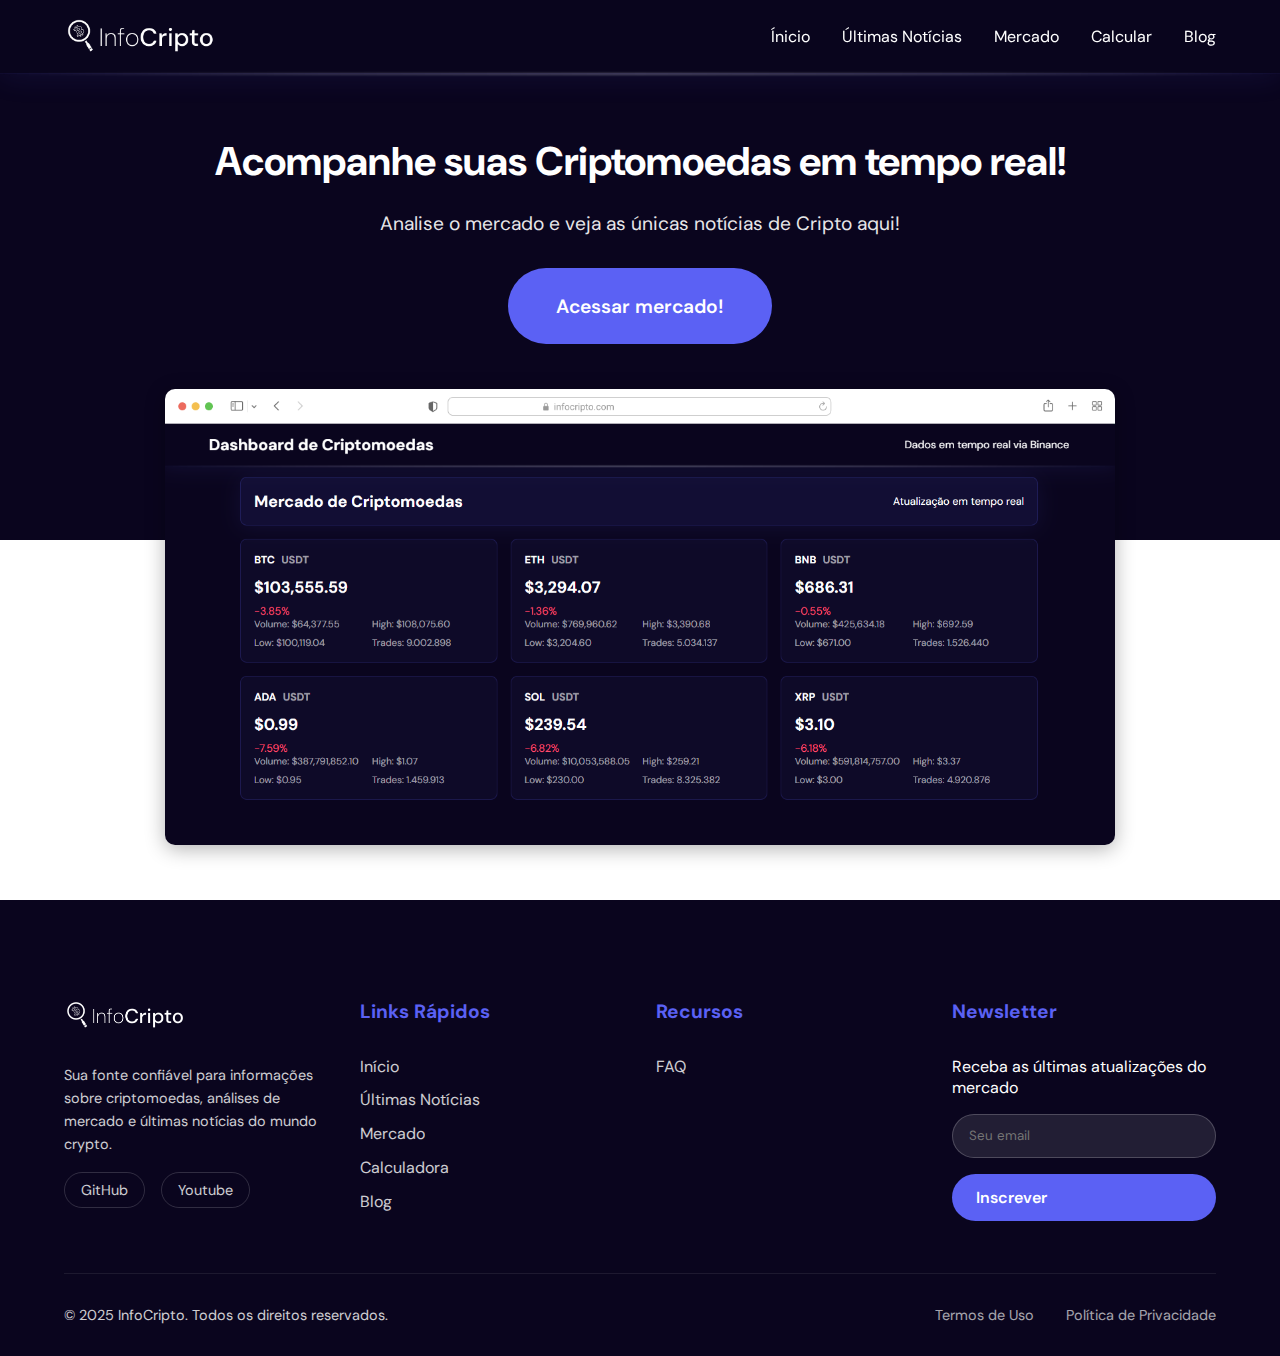
<file: index.html>
<!DOCTYPE html>
<html lang="pt-BR">
<head>
    <meta charset="UTF-8">
    <meta name="viewport" content="width=device-width, initial-scale=1.0">
    <title>InfoCripto | Criptomoedas em tempo real!</title>
    <link rel='shorcut icon' href="resources/img/favicon.png" type="image/x-icon">
    <link rel="stylesheet" href="resources/css/styles.css?v=<?= time() ?>">
    <link href="https://fonts.googleapis.com/css2?family=DM+Sans:wght@400;500;700&display=swap" rel="stylesheet">
    <link rel="stylesheet" href="https://cdnjs.cloudflare.com/ajax/libs/animate.css/4.1.1/animate.min.css">
</head>
<body>
    <nav class="nav">
        <a href="/" class="logo">
            <img src="resources/img/logo.png" alt="">
        </a>
        <div class="nav-links">
            <a href="/">Ínicio</a>
            <a href="news.html">Últimas Notícias</a>
            <a href="mercado.html">Mercado</a>
            <a href="calculadora.html">Calcular</a>
            <a href="blog.html">Blog</a>
        </div>
        <div class="hamburger" id="hamburger">
            <div class="line"></div>
            <div class="line"></div>
            <div class="line"></div>
        </div>
    </nav>

    <section class="hero">
        <h1 class="card wow animate__animated animate__fadeInUp" data-wow-duration="0.6s" data-wow-delay="0.5s">Acompanhe suas Criptomoedas em tempo real!</h1>
        <p class="card wow animate__animated animate__fadeInUp" data-wow-duration="0.8s" data-wow-delay="0.7s">Analise o mercado e veja as únicas notícias de Cripto aqui!</p>
        <a href="mercado.html" class="btn btn-primary card wow animate__animated animate__fadeInUp" data-wow-duration="1.0s" data-wow-delay="0.9s">Acessar mercado!</a>
        <img class="mockup card wow animate__animated animate__fadeInLeft" data-wow-duration="0.8s" data-wow-delay="0.7s"" src="resources/img/mockup.png" alt="">
    </section>
    <footer class="footer">
        <div class="footer-content">
            <div class="footer-section">
                <img src="resources/img/logo.png" alt="InfoCripto Logo" class="footer-logo">
                <p class="footer-description">Sua fonte confiável para informações sobre criptomoedas, análises de mercado e últimas notícias do mundo crypto.</p>
                <div class="social-links">
                    <a href="https://github.com/lucaspanzera1/InfoCripto" class="social-link" target="_blank">GitHub</a>
                    <a href="https://www.youtube.com/@1lucaspanzera" class="social-link" target="_blank">Youtube</a>
                </div>
            </div>
            
            <div class="footer-section">
                <h3>Links Rápidos</h3>
                <ul>
                    <li><a href="/">Início</a></li>
                    <li><a href="news.html">Últimas Notícias</a></li>
                    <li><a href="mercado.html">Mercado</a></li>
                    <li><a href="calculadora.html">Calculadora</a></li>
                    <li><a href="blog.html">Blog</a></li>
                </ul>
            </div>
            
            <div class="footer-section">
                <h3>Recursos</h3>
                <ul>
                    <li><a href="resources/img/crypto-faq.pdf" target="_blank">FAQ</a></li>
                    <li><a href="https://lucaspanzera.vercel.app" target="_blank" class="card wow animate__animated animate__fadeInUp" data-wow-duration="0.5s" data-wow-delay="0.5s">By <b>Lucas Panzera</b></a></li>
                </ul>
            </div>
            
            <div class="footer-section">
                <h3>Newsletter</h3>
                <p>Receba as últimas atualizações do mercado</p>
                <form class="newsletter-form">
                    <input type="email" placeholder="Seu email" required>
                    <button type="submit" class="btn btn-primary">Inscrever</button>
                </form>
            </div>
        </div>
        
        <div class="footer-bottom">
            <p>&copy; 2025 InfoCripto. Todos os direitos reservados.</p>
            <div class="footer-bottom-links">
                <a href="#">Termos de Uso</a>
                <a href="#">Política de Privacidade</a>
            </div>
        </div>
    </footer>

    <script src="resources/js/hamburguer.js"></script>
    <script src="https://cdnjs.cloudflare.com/ajax/libs/wow/1.1.2/wow.min.js"></script>
    <script>
        new WOW().init();
    </script>
</body>
</html>
</file>
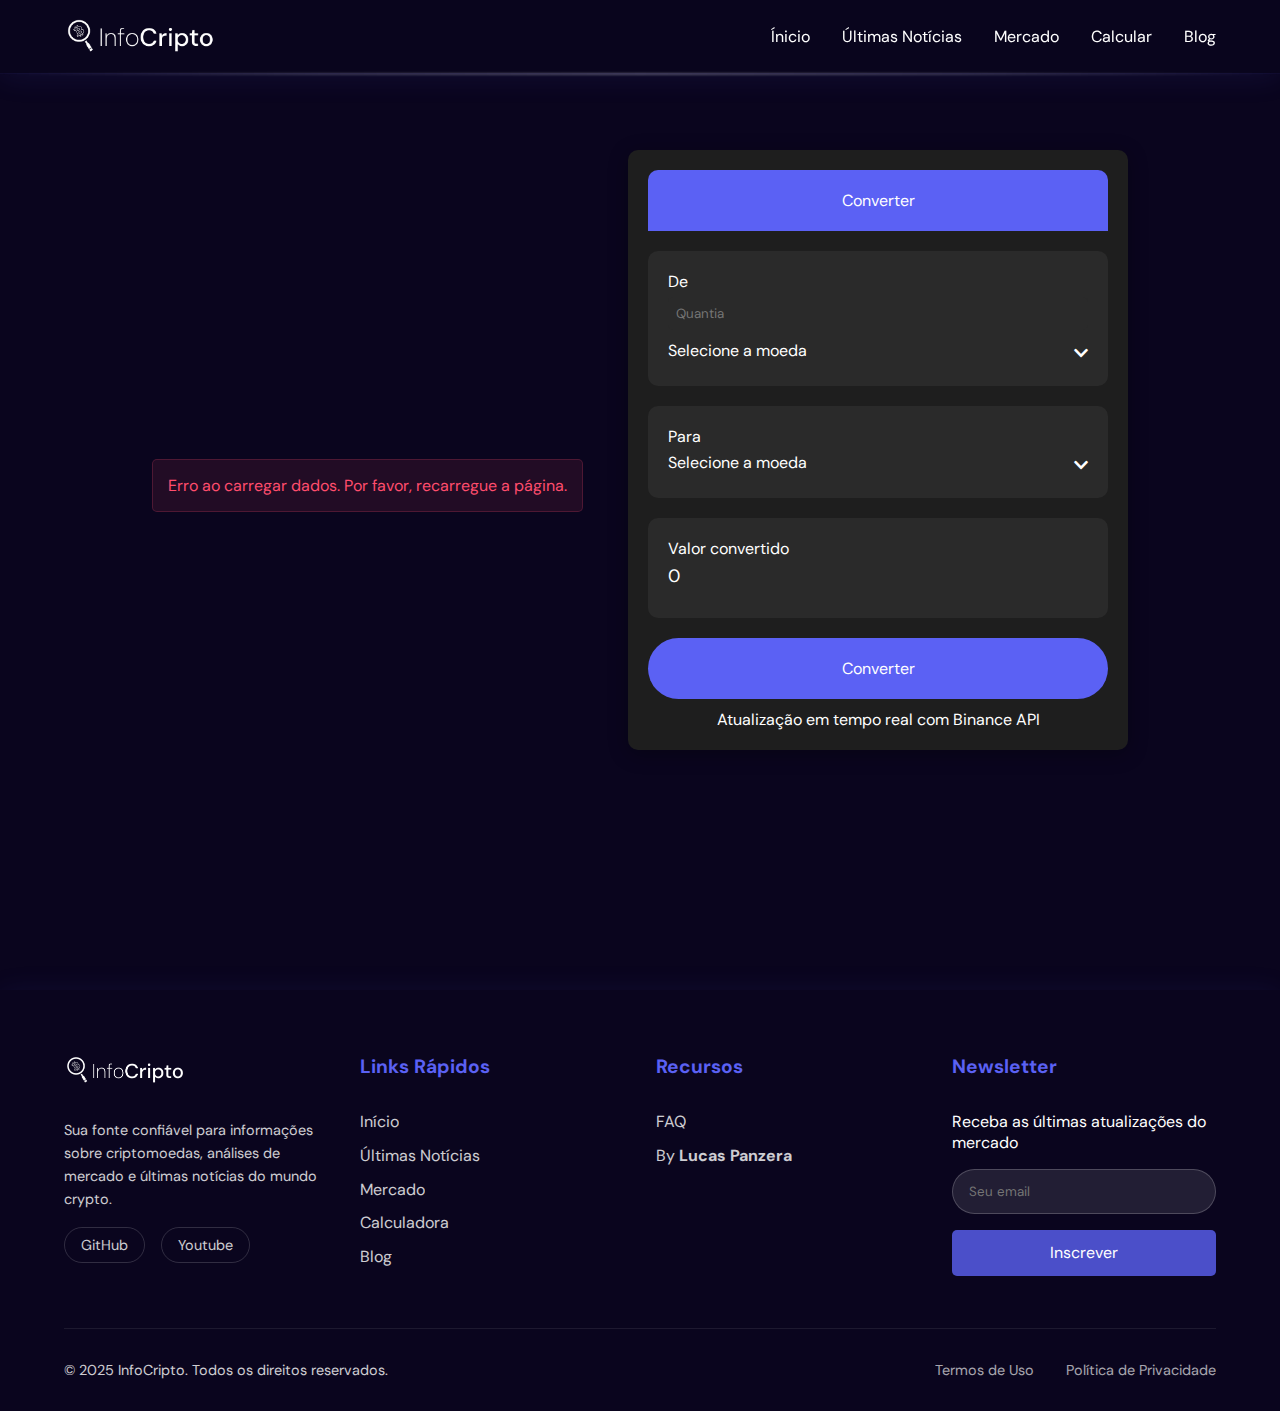
<file: calculadora.html>
<!DOCTYPE html>
<html lang="pt-BR">
<head>
    <meta charset="UTF-8">
    <meta name="viewport" content="width=device-width, initial-scale=1.0">
    <title>Calcularoda | InfoCripto</title>
    <link rel="stylesheet" href="https://cdnjs.cloudflare.com/ajax/libs/font-awesome/5.15.4/css/all.min.css">
    <link rel='shorcut icon' href="resources/img/favicon.png" type="image/x-icon">
    <link rel="stylesheet" href="resources/css/header.css?v=<?= time() ?>"> 
    <link rel="stylesheet" href="resources/css/calculadora.css?v=<?= time() ?>">
    <link rel="stylesheet" href="resources/css/cripto.css?v=<?= time() ?>">
    <link href="https://fonts.googleapis.com/css2?family=DM+Sans:wght@400;500;700&display=swap" rel="stylesheet">
</head>
<body>
    <nav class="nav">
        <a href="/" class="logo">
            <img src="resources/img/logo.png" alt="">
        </a>
        <div class="nav-links">
            <a href="/">Ínicio</a>
            <a href="news.html">Últimas Notícias</a>
            <a href="mercado.html">Mercado</a>
            <a href="calculadora.html">Calcular</a>
            <a href="blog.html">Blog</a>
        </div>
        <div class="hamburger" id="hamburger">
            <div class="line"></div>
            <div class="line"></div>
            <div class="line"></div>
        </div>
    </nav>

    <section>
            <div id="cryptoGrid" class="crypto-grid">
        </div>
    
        <script>
            const TRADING_PAIRS = [
                'BTCUSDT',
                'ETHUSDT',
                'BNBUSDT',
                'ADAUSDT',
                'SOLUSDT',
                'XRPUSDT',
                'LTCUSDT',
                'DOTUSDT',
                'LINKUSDT',
                'MATICUSDT',
                'AVAXUSDT',
                'DOGEUSDT',
                'SHIBUSDT',
                'TRXUSDT',
                'BCHUSDT',
                'ETCUSDT',
                'FILUSDT',
                'VETUSDT',
                'ALGOUSDT',
                'ICPUSDT',
                'FTMUSDT',
                'SANDUSDT',
                'AAVEUSDT',
                'CRVUSDT',
                'XLMUSDT',
                'ZRXUSDT',
                'BATUSDT',
                'HBARUSDT',
                'NEARUSDT',
                'KSMUSDT',
                'QTUMUSDT'
            ];
    
            const cryptoData = {};
    
            function formatPrice(price) {
                return new Intl.NumberFormat('en-US', {
                    style: 'currency',
                    currency: 'USD',
                    minimumFractionDigits: 2,
                    maximumFractionDigits: 2
                }).format(price);
            }
    
            function formatChange(change) {
                return change > 0 ? `+${change.toFixed(2)}%` : `${change.toFixed(2)}%`;
            }
    
            const COIN_IMAGES = {
        'BTCUSDT': 'resources/img/btc.png',
        'ETHUSDT': 'resources/img/eth.png',
        'BNBUSDT': 'resources/img/bnb.png',
        'ADAUSDT': 'resources/img/ada.webp',
        'SOLUSDT': 'resources/img/sol.png',
    };
    
    function updateUI() {
        const grid = document.getElementById('cryptoGrid');
        grid.innerHTML = '';
    
        const topPairs = TRADING_PAIRS.slice(0, 4);
    
        topPairs.forEach(symbol => {
            const data = cryptoData[symbol];
            if (!data) return;
    
            const card = document.createElement('div');
            card.className = 'crypto-card';
            
            const changeClass = data.priceChange >= 0 ? 'change-positive' : 'change-negative';
            
            card.innerHTML = `
                <a href="detalhes.html?symbol=${symbol}" class="crypto-card-link" target="_blank">
                    <div class="crypto-name">
                        <img src="${COIN_IMAGES[symbol]}" alt="${symbol.replace('USDT', '')} logo" class="crypto-logo" />
                        ${symbol.replace('USDT', '')}
                        <span class="symbol">USDT</span>
                    </div>
                    <div class="price">${formatPrice(data.lastPrice)}</div>
                    <div class="${changeClass}">
                        ${formatChange(data.priceChange)}
                    </div>
                    <div class="stats">
                        <div>Volume: ${formatPrice(data.volume)}</div>
                        <div>High: ${formatPrice(data.high)}</div>
                        <div>Low: ${formatPrice(data.low)}</div>
                        <div>Trades: ${data.trades.toLocaleString()}</div>
                    </div>
                </a>
            `;
    
            grid.appendChild(card);
        });
    }
    
            async function initializeData() {
                try {
                    const response = await fetch('https://api.binance.com/api/v3/ticker/24hr');
                    const data = await response.json();
                    
                    data.forEach(ticker => {
                        if (TRADING_PAIRS.includes(ticker.symbol)) {
                            cryptoData[ticker.symbol] = {
                                lastPrice: parseFloat(ticker.lastPrice),
                                priceChange: parseFloat(ticker.priceChangePercent),
                                volume: parseFloat(ticker.volume),
                                high: parseFloat(ticker.highPrice),
                                low: parseFloat(ticker.lowPrice),
                                trades: parseInt(ticker.count)
                            };
                        }
                    });
    
                    updateUI();
                    initializeWebSocket();
    
                } catch (error) {
                    console.error('Erro ao carregar dados iniciais:', error);
                    document.getElementById('cryptoGrid').innerHTML = `
                        <div class="error">
                            Erro ao carregar dados. Por favor, recarregue a página.
                        </div>
                    `;
                }
            }
    
            function initializeWebSocket() {
                const streams = TRADING_PAIRS.map(symbol => 
                    `${symbol.toLowerCase()}@ticker`
                ).join('/');
    
                const ws = new WebSocket(`wss://stream.binance.com:9443/ws/${streams}`);
    
                ws.onmessage = (event) => {
                    const data = JSON.parse(event.data);
                    const symbol = data.s;
    
                    if (TRADING_PAIRS.includes(symbol)) {
                        cryptoData[symbol] = {
                            lastPrice: parseFloat(data.c),
                            priceChange: parseFloat(data.P),
                            volume: parseFloat(data.v),
                            high: parseFloat(data.h),
                            low: parseFloat(data.l),
                            trades: parseInt(data.n)
                        };
    
                        updateUI();
                    }
                };
    
                ws.onerror = (error) => {
                    console.error('WebSocket error:', error);
                };
    
                ws.onclose = () => {
                    console.log('WebSocket connection closed. Attempting to reconnect...');
                    setTimeout(initializeWebSocket, 5000);
                };
            }
    
            initializeData();
        </script>
        <div class="container">
            <div class="tabs">
                <div class="tab active">Converter</div>
            </div>
            <div class="input-group">
                <span>De</span>
                <input type="number" id="from-amount" placeholder="Quantia" />
                <div class="currency" onclick="toggleDropdown('from-dropdown')">
                    <span id="from-currency">Selecione a moeda</span>
                    <i class="fas fa-chevron-down"></i>
                </div>
                <div class="dropdown" id="from-dropdown"></div>
            </div>
            <div class="input-group">
                <span>Para</span>
                <div class="currency" onclick="toggleDropdown('to-dropdown')">
                    <span id="to-currency">Selecione a moeda</span>
                    <i class="fas fa-chevron-down"></i>
                </div>
                <div class="dropdown" id="to-dropdown"></div>
            </div>
            <div class="input-group">
                <span>Valor convertido</span>
                <div class="amount" id="converted-amount">0</div>
            </div>
            <button class="buy-button" onclick="convertCurrency()">Converter</button>
            <p>Atualização em tempo real com Binance API</p>
        </div>
    </section>
    <script>
        async function fetchCoins() {
    const response = await fetch('https://api.binance.com/api/v3/exchangeInfo');
    const data = await response.json();
    const symbols = data.symbols;

    const fromDropdown = document.getElementById('from-dropdown');
    const toDropdown = document.getElementById('to-dropdown');

    const desiredCoins = [
        'BTCUSDT', 'ETHUSDT', 'BNBUSDT', 'ADAUSDT', 'SOLUSDT',
        'XRPUSDT', 'LTCUSDT', 'DOTUSDT', 'LINKUSDT', 'MATICUSDT',
        'AVAXUSDT', 'DOGEUSDT', 'SHIBUSDT', 'TRXUSDT', 'BCHUSDT',
        'ETCUSDT', 'FILUSDT', 'VETUSDT', 'ALGOUSDT', 'ICPUSDT',
        'FTMUSDT', 'SANDUSDT', 'AAVEUSDT', 'CRVUSDT', 'XLMUSDT',
        'ZRXUSDT', 'BATUSDT', 'HBARUSDT', 'NEARUSDT', 'KSMUSDT',
        'QTUMUSDT'
    ];

    const filteredSymbols = symbols.filter(symbol => desiredCoins.includes(symbol.symbol));

    const uniqueCoins = new Set();

    filteredSymbols.forEach(symbol => {
        const baseAsset = symbol.baseAsset;
        const quoteAsset = symbol.quoteAsset;

        uniqueCoins.add(baseAsset);
        uniqueCoins.add(quoteAsset);
    });

    uniqueCoins.forEach(coin => {
        fromDropdown.innerHTML += `<a href="#" onclick="selectCoin('${coin}', 'from')">${coin}</a>`;
        toDropdown.innerHTML += `<a href="#" onclick="selectCoin('${coin}', 'to')">${coin}</a>`;
    });
}

function toggleDropdown(id) {
    const dropdown = document.getElementById(id);
    dropdown.style.display = dropdown.style.display === "block" ? "none" : "block";
}

function selectCoin(coin, type) {
    const currencyElement = type === 'from' ? document.getElementById('from-currency') : document.getElementById('to-currency');
    currencyElement.textContent = coin; 
    toggleDropdown(type === 'from' ? 'from-dropdown' : 'to-dropdown');
}

async function convertCurrency() {
    const fromCurrency = document.getElementById('from-currency').textContent;
    const toCurrency = document.getElementById('to-currency').textContent;
    const amount = document.getElementById('from-amount').value;

    if (fromCurrency === "Selecione a moeda" || toCurrency === "Selecione a moeda" || !amount) {
        alert("Please select both currencies and enter an amount.");
        return;
    }

    const pair = `${fromCurrency}${toCurrency}`;
    const priceResponse = await fetch(`https://api.binance.com/api/v3/ticker/price?symbol=${pair}`);
    const priceData = await priceResponse.json();

    if (priceData.price) {
        const convertedAmount = (amount * priceData.price).toFixed(2);
        document.getElementById('converted-amount').textContent = convertedAmount;
    } else {
        alert("Conversion pair not available or error fetching conversion rate.");
    }
}

fetchCoins();
    </script>
        <footer class="footer">
            <div class="footer-content">
                <div class="footer-section">
                    <img src="resources/img/logo.png" alt="InfoCripto Logo" class="footer-logo">
                    <p class="footer-description">Sua fonte confiável para informações sobre criptomoedas, análises de mercado e últimas notícias do mundo crypto.</p>
                    <div class="social-links">
                        <a href="https://github.com/lucaspanzera1/InfoCripto" class="social-link" target="_blank">GitHub</a>
                        <a href="https://www.youtube.com/@1lucaspanzera" class="social-link" target="_blank">Youtube</a>
                    </div>
                </div>
                
                <div class="footer-section">
                    <h3>Links Rápidos</h3>
                    <ul>
                        <li><a href="/">Início</a></li>
                        <li><a href="news.html">Últimas Notícias</a></li>
                        <li><a href="mercado.html">Mercado</a></li>
                        <li><a href="calculadora.html">Calculadora</a></li>
                        <li><a href="blog.html">Blog</a></li>
                    </ul>
                </div>
                
                <div class="footer-section">
                    <h3>Recursos</h3>
                    <ul>
                        <li><a href="resources/img/crypto-faq.pdf" target="_blank">FAQ</a></li>
                        <li><a href="https://lucaspanzera.vercel.app" target="_blank">By <b>Lucas Panzera</b></a></li>
                    </ul>
                </div>
                
                <div class="footer-section">
                    <h3>Newsletter</h3>
                    <p>Receba as últimas atualizações do mercado</p>
                    <form class="newsletter-form">
                        <input type="email" placeholder="Seu email" required>
                        <button type="submit" class="btn btn-primary">Inscrever</button>
                    </form>
                </div>
            </div>
            
            <div class="footer-bottom">
                <p>&copy; 2025 InfoCripto. Todos os direitos reservados.</p>
                <div class="footer-bottom-links">
                    <a href="#">Termos de Uso</a>
                    <a href="#">Política de Privacidade</a>
                </div>
            </div>
        </footer>
    <script src="resources/js/hamburguer.js"></script>
</body>
</html>
</file>
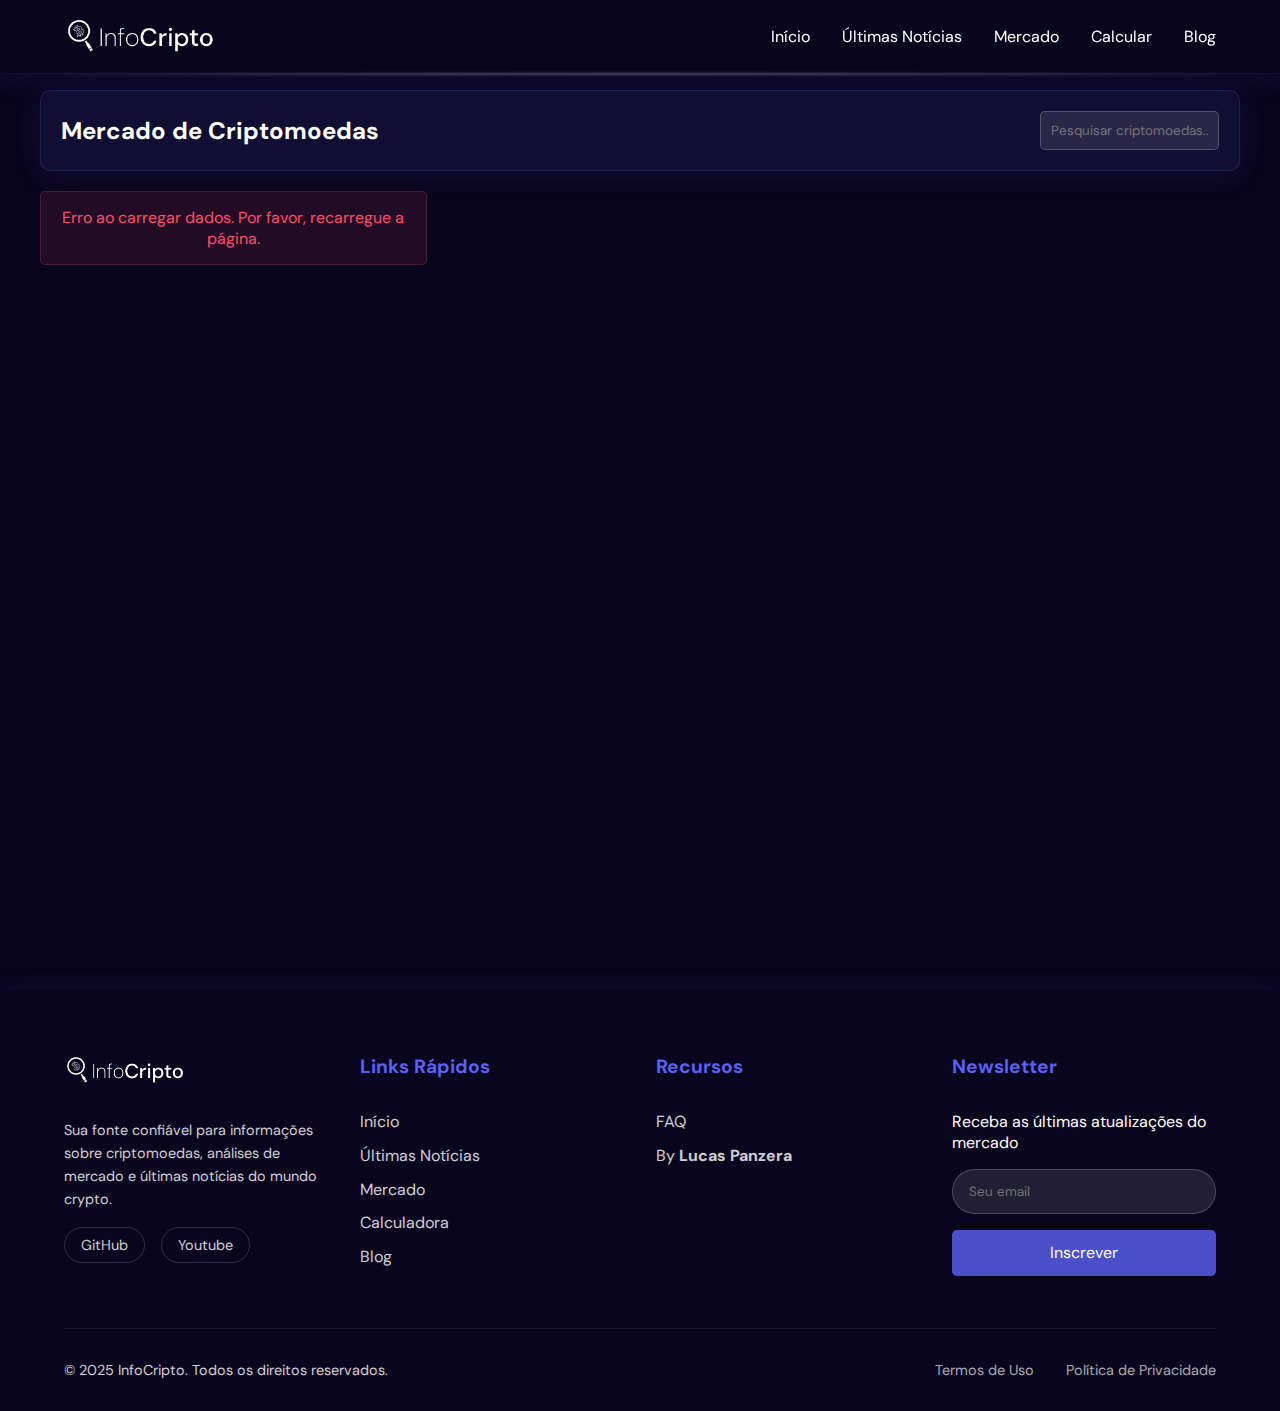
<file: mercado.html>
<!DOCTYPE html>
<html lang="pt-BR">
<head>
    <meta charset="UTF-8">
    <meta name="viewport" content="width=device-width, initial-scale=1.0">
    <title>Mercado | InfoCripto</title>
    <link rel='shorcut icon' href="resources/img/favicon.png" type="image/x-icon">
    <link rel="stylesheet" href="resources/css/header.css?v=<?= time() ?>"> 
    <link rel="stylesheet" href="resources/css/mercado.css?v=<?= time() ?>">
    <link href="https://fonts.googleapis.com/css2?family=DM+Sans:wght@400;500;700&display=swap" rel="stylesheet">
</head>
<body>
    <nav class="nav">
        <a href="/" class="logo">
            <img src="resources/img/logo.png" alt="">
        </a>
        <div class="nav-links">
            <a href="/">Início</a>
            <a href="news.html">Últimas Notícias</a>
            <a href="mercado.html">Mercado</a>
            <a href="calculadora.html">Calcular</a>
            <a href="blog.html">Blog</a>
        </div>
        <div class="hamburger" id="hamburger">
            <div class="line"></div>
            <div class="line"></div>
            <div class="line"></div>
        </div>
    </nav>

    <div class="containerCripto">
        <div class="header">
            <h2>Mercado de Criptomoedas</h2>
            <input type="text" id="searchInput" placeholder="Pesquisar criptomoedas...">
        </div>
        <div id="cryptoGrid" class="crypto-grid">
            <div class="loading">Conectando ao servidor...</div>
        </div>
    </div>

    <script>
        const TRADING_PAIRS = [
            'BTCUSDT', 'ETHUSDT', 'BNBUSDT', 'ADAUSDT', 'SOLUSDT',
            'XRPUSDT', 'LTCUSDT', 'DOTUSDT', 'LINKUSDT', 'MATICUSDT',
            'AVAXUSDT', 'DOGEUSDT', 'SHIBUSDT', 'TRXUSDT', 'BCHUSDT',
            'ETCUSDT', 'FILUSDT', 'VETUSDT', 'ALGOUSDT', 'ICPUSDT',
            'FTMUSDT', 'SANDUSDT', 'AAVEUSDT', 'CRVUSDT', 'XLMUSDT',
            'ZRXUSDT', 'BATUSDT', 'HBARUSDT', 'NEARUSDT', 'KSMUSDT',
            'QTUMUSDT'
        ];

        const cryptoData = {};
        let searchTimeout;

        function formatPrice(price) {
            return new Intl.NumberFormat('en-US', {
                style: 'currency',
                currency: 'USD',
                minimumFractionDigits: 2,
                maximumFractionDigits: 2
            }).format(price);
        }

        function formatChange(change) {
            return change > 0 ? `+${change.toFixed(2)}%` : `${change.toFixed(2)}%`;
        }

        function filterCryptos() {
            clearTimeout(searchTimeout);
            searchTimeout = setTimeout(() => {
                const searchInput = document.getElementById('searchInput').value.toLowerCase();
                const filteredPairs = TRADING_PAIRS.filter(symbol => {
                    const base = symbol.replace('USDT', '').toLowerCase();
                    return base.includes(searchInput);
                });

                if (filteredPairs.length === 0) {
                    document.getElementById('cryptoGrid').innerHTML = `
                        <div class="no-results">Nenhuma criptomoeda encontrada</div>
                    `;
                } else {
                    updateUI(filteredPairs);
                }
            }, 300);
        }

        function updateUI(pairs = TRADING_PAIRS) {
            const grid = document.getElementById('cryptoGrid');
            grid.innerHTML = '';

            pairs.forEach(symbol => {
                const data = cryptoData[symbol];
                if (!data) return;

                const card = document.createElement('div');
                card.className = 'crypto-card';
                
                const changeClass = data.priceChange >= 0 ? 'change-positive' : 'change-negative';
                
                card.innerHTML = `
                    <a href="detalhes.html?symbol=${symbol}" class="crypto-card-link">
                        <div class="crypto-name">
                            ${symbol.replace('USDT', '')}
                            <span class="symbol">USDT</span>
                        </div>
                        <div class="price">${formatPrice(data.lastPrice)}</div>
                        <div class="${changeClass}">
                            ${formatChange(data.priceChange)}
                        </div>
                        <div class="stats">
                            <div>Volume: ${formatPrice(data.volume)}</div>
                            <div>High: ${formatPrice(data.high)}</div>
                            <div>Low: ${formatPrice(data.low)}</div>
                            <div>Trades: ${data.trades.toLocaleString()}</div>
                        </div>
                    </a>
                `;

                grid.appendChild(card);
            });
        }

        async function initializeData() {
            try {
                const response = await fetch('https://api.binance.com/api/v3/ticker/24hr');
                const data = await response.json();
                
                data.forEach(ticker => {
                    if (TRADING_PAIRS.includes(ticker.symbol)) {
                        cryptoData[ticker.symbol] = {
                            lastPrice: parseFloat(ticker.lastPrice),
                            priceChange: parseFloat(ticker.priceChangePercent),
                            volume: parseFloat(ticker.volume),
                            high: parseFloat(ticker.highPrice),
                            low: parseFloat(ticker.lowPrice),
                            trades: parseInt(ticker.count)
                        };
                    }
                });

                updateUI();
                initializeWebSocket();

            } catch (error) {
                document.getElementById('cryptoGrid').innerHTML = `
                    <div class="error">Erro ao carregar dados. Por favor, recarregue a página.</div>
                `;
            }
        }

        function initializeWebSocket() {
            const streams = TRADING_PAIRS.map(symbol => 
                `${symbol.toLowerCase()}@ticker`
            ).join('/');

            const ws = new WebSocket(`wss://stream.binance.com:9443/ws/${streams}`);

            ws.onmessage = (event) => {
                const data = JSON.parse(event.data);
                const symbol = data.s;

                if (TRADING_PAIRS.includes(symbol)) {
                    cryptoData[symbol] = {
                        lastPrice: parseFloat(data.c),
                        priceChange: parseFloat(data.P),
                        volume: parseFloat(data.v),
                        high: parseFloat(data.h),
                        low: parseFloat(data.l),
                        trades: parseInt(data.n)
                    };

                    const currentSearch = document.getElementById('searchInput').value.toLowerCase();
                    const shouldShow = symbol.toLowerCase().replace('usdt', '').includes(currentSearch);
                    if (!currentSearch || shouldShow) {
                        updateUI(TRADING_PAIRS.filter(s => 
                            s.toLowerCase().replace('usdt', '').includes(currentSearch)
                        ));
                    }
                }
            };

            ws.onerror = (error) => {
                console.error('WebSocket error:', error);
            };

            ws.onclose = () => {
                setTimeout(initializeWebSocket, 5000);
            };
        }

        document.getElementById('searchInput').addEventListener('input', filterCryptos);
        initializeData();
    </script>
    <footer class="footer">
        <div class="footer-content">
            <div class="footer-section">
                <img src="resources/img/logo.png" alt="InfoCripto Logo" class="footer-logo">
                <p class="footer-description">Sua fonte confiável para informações sobre criptomoedas, análises de mercado e últimas notícias do mundo crypto.</p>
                <div class="social-links">
                    <a href="https://github.com/lucaspanzera1/InfoCripto" class="social-link" target="_blank">GitHub</a>
                    <a href="https://www.youtube.com/@1lucaspanzera" class="social-link" target="_blank">Youtube</a>
                </div>
            </div>
            
            <div class="footer-section">
                <h3>Links Rápidos</h3>
                <ul>
                    <li><a href="/">Início</a></li>
                    <li><a href="news.html">Últimas Notícias</a></li>
                    <li><a href="mercado.html">Mercado</a></li>
                    <li><a href="calculadora.html">Calculadora</a></li>
                    <li><a href="blog.html">Blog</a></li>
                </ul>
            </div>
            
            <div class="footer-section">
                <h3>Recursos</h3>
                <ul>
                    <li><a href="resources/img/crypto-faq.pdf" target="_blank">FAQ</a></li>
                    <li><a href="https://lucaspanzera.vercel.app" target="_blank">By <b>Lucas Panzera</b></a></li>
                </ul>
            </div>
            
            <div class="footer-section">
                <h3>Newsletter</h3>
                <p>Receba as últimas atualizações do mercado</p>
                <form class="newsletter-form">
                    <input type="email" placeholder="Seu email" required>
                    <button type="submit" class="btn btn-primary">Inscrever</button>
                </form>
            </div>
        </div>
        
        <div class="footer-bottom">
            <p>&copy; 2025 InfoCripto. Todos os direitos reservados.</p>
            <div class="footer-bottom-links">
                <a href="#">Termos de Uso</a>
                <a href="#">Política de Privacidade</a>
            </div>
        </div>
    </footer>
    <script src="resources/js/hamburguer.js"></script>
</body>
</html>
</file>
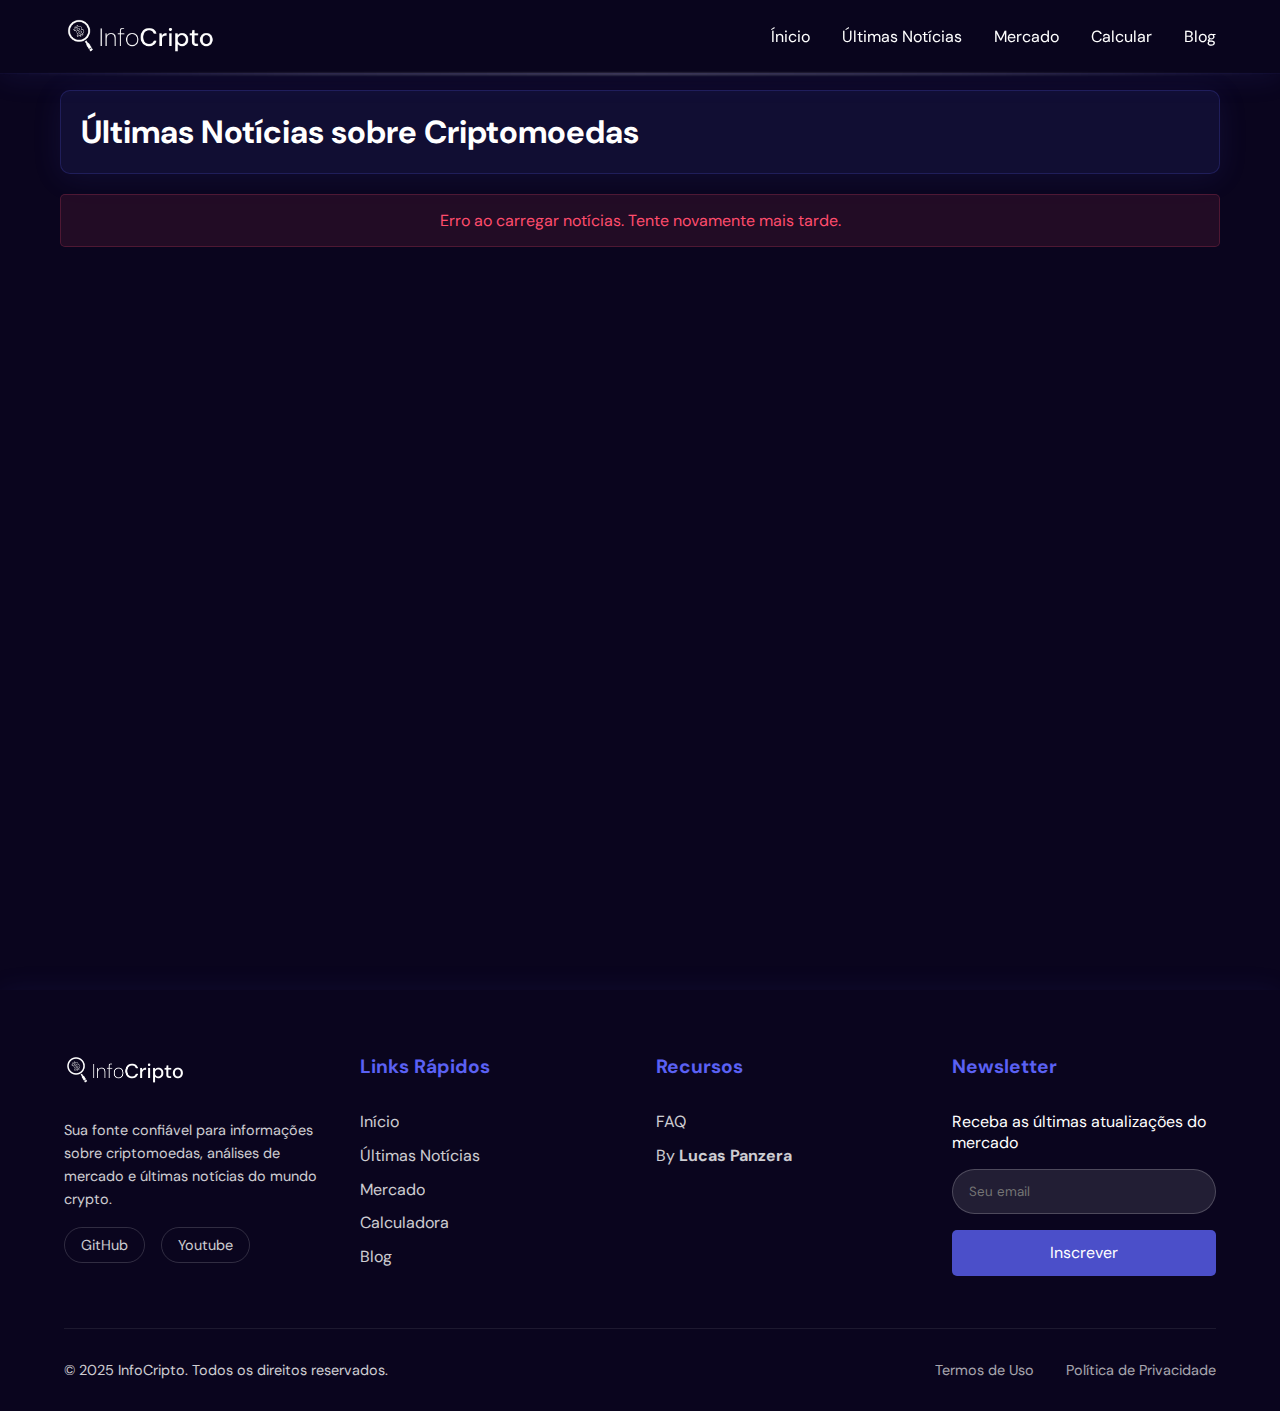
<file: news.html>
<!DOCTYPE html>
<html lang="pt-BR">
<head>
    <meta charset="UTF-8">
    <meta name="viewport" content="width=device-width, initial-scale=1.0">
    <title>Notícias de Criptomoedas | InfoCripto </title>
    <link rel="stylesheet" href="resources/css/news.css">
    <link rel='shorcut icon' href="resources/img/favicon.png" type="image/x-icon">
    <link rel="stylesheet" href="resources/css/header.css?v=<?= time() ?>"> 
    <link href="https://fonts.googleapis.com/css2?family=DM+Sans:wght@400;500;700&display=swap" rel="stylesheet">

</head>
<body>
    <nav class="nav">
        <a href="/" class="logo">
            <img src="resources/img/logo.png" alt="">
        </a>
        <div class="nav-links">
            <a href="/">Ínicio</a>
            <a href="news.html">Últimas Notícias</a>
            <a href="mercado.html">Mercado</a>
            <a href="calculadora.html">Calcular</a>
            <a href="blog.html">Blog</a>
        </div>
        <div class="hamburger" id="hamburger">
            <div class="line"></div>
            <div class="line"></div>
            <div class="line"></div>
        </div>
    </nav>

    <div class="news-container">
        <div class="header">
            <h1>Últimas Notícias sobre Criptomoedas</h1>
        </div>
        <div id="news-container"></div>
        <div class="loading" id="loading">Carregando...</div>
        <div class="error" id="error" style="display: none;">Erro ao carregar notícias.</div>
    </div>

    <script>
       async function fetchCryptoNews() {
            const corsProxy = 'https://api.allorigins.win/raw?url=';
            const coinTeleRSS = 'https://cointelegraph.com/rss/tag/bitcoin';
            const url = corsProxy + encodeURIComponent(coinTeleRSS);
            
            const newsContainer = document.getElementById('news-container');
            const loadingElement = document.getElementById('loading');
            const errorElement = document.getElementById('error');

            try {
                const response = await fetch(url);
                
                if (!response.ok) {
                    throw new Error('Falha ao buscar notícias');
                }

                const text = await response.text();
                const parser = new DOMParser();
                const xmlDoc = parser.parseFromString(text, 'text/xml');
                const items = xmlDoc.querySelectorAll('item');
                
                loadingElement.style.display = 'none';
                newsContainer.innerHTML = ''; 

                if (items.length > 0) {
                    Array.from(items).slice(0, 10).forEach(item => {
                        const title = item.querySelector('title')?.textContent || 'Sem título';
                        const link = item.querySelector('link')?.textContent || '#';
                        const description = item.querySelector('description')?.textContent.replace(/<[^>]*>/g, '') || 'Sem descrição';
                        const pubDate = item.querySelector('pubDate')?.textContent || 'Data não disponível';

                        const newsItem = document.createElement('div');
                        newsItem.classList.add('news-item');
                        newsItem.innerHTML = `
                            <h2><a href="${link}" target="_blank">${title}</a></h2>
                            <p>${description}</p>
                            <p><strong>Data:</strong> ${new Date(pubDate).toLocaleDateString() || 'Data não disponível'}</p>
                        `;
                        newsContainer.appendChild(newsItem);
                    });
                } else {
                    errorElement.style.display = 'block';
                    errorElement.textContent = 'Nenhuma notícia encontrada';
                }
            } catch (error) {
                console.error('Erro ao buscar notícias:', error);
                loadingElement.style.display = 'none';
                errorElement.style.display = 'block';
                errorElement.textContent = 'Erro ao carregar notícias. Tente novamente mais tarde.';
            }
        }

        document.addEventListener('DOMContentLoaded', fetchCryptoNews);
    </script>
        <footer class="footer">
            <div class="footer-content">
                <div class="footer-section">
                    <img src="resources/img/logo.png" alt="InfoCripto Logo" class="footer-logo">
                    <p class="footer-description">Sua fonte confiável para informações sobre criptomoedas, análises de mercado e últimas notícias do mundo crypto.</p>
                    <div class="social-links">
                        <a href="https://www.youtube.com/@1lucaspanzera" class="social-link" target="_blank">GitHub</a>
                        <a href="https://github.com/lucaspanzera1/InfoCripto" class="social-link" target="_blank">Youtube</a>
                    </div>
                </div>
                
                <div class="footer-section">
                    <h3>Links Rápidos</h3>
                    <ul>
                        <li><a href="/">Início</a></li>
                        <li><a href="news.html">Últimas Notícias</a></li>
                        <li><a href="mercado.html">Mercado</a></li>
                        <li><a href="calculadora.html">Calculadora</a></li>
                        <li><a href="blog.html">Blog</a></li>
                    </ul>
                </div>
                
                <div class="footer-section">
                    <h3>Recursos</h3>
                    <ul>
                        <li><a href="#" target="_blank">FAQ</a></li>
                        <li><a href="https://lucaspanzera.vercel.app" target="_blank">By <b>Lucas Panzera</b></a></li>
                    </ul>
                </div>
                
                <div class="footer-section">
                    <h3>Newsletter</h3>
                    <p>Receba as últimas atualizações do mercado</p>
                    <form class="newsletter-form">
                        <input type="email" placeholder="Seu email" required>
                        <button type="submit" class="btn btn-primary">Inscrever</button>
                    </form>
                </div>
            </div>
            
            <div class="footer-bottom">
                <p>&copy; 2025 InfoCripto. Todos os direitos reservados.</p>
                <div class="footer-bottom-links">
                    <a href="#">Termos de Uso</a>
                    <a href="#">Política de Privacidade</a>
                </div>
            </div>
        </footer>
    <script src="resources/js/hamburguer.js"></script>
</body>
</html>
</file>
<file: resources/css/styles.css>
* {
        margin: 0;
        padding: 0;
        box-sizing: border-box;
        font-family: 'DM Sans', sans-serif;
    }

    body {
        background: linear-gradient(180deg, 
        #0a051e 0%,
        #0a051e 60%,
        #fff 60%,
        #fff 100%
    );
        height: 100vh;
        color: white;
    }

    .nav {
        display: flex;
        justify-content: space-between;
        align-items: center;
        padding: 1rem 5%;
        position: fixed;
        width: 100%;
        background-color: rgba(10, 5, 30, 0.95);
        z-index: 1000;
        box-shadow: 
            0 4px 30px rgba(91, 97, 244, 0.1),
            0 1px 0 rgba(91, 97, 244, 0.05);
    }

    .nav::after {
        content: '';
        position: absolute;
        bottom: -2px;
        left: 0;
        width: 100%;
        height: 2px;
        background: linear-gradient(
            90deg, 
            transparent 0%, 
            rgba(255, 255, 255, 0.2) 25%,
            rgba(255, 255, 255, 0.3) 50%,
            rgba(255, 255, 255, 0.2) 75%,
            transparent 100%
        );
        filter: blur(1px);
    }

    .logo {
        display: flex;
        align-items: center;
    }
    .logo img {
        width: 150px;
    }

    .nav-links {
        display: flex;
        align-items: center;
        gap: 2rem;
    }

    .nav-links a {
        color: white;
        text-decoration: none;
        font-size: 1rem;
        transition: color 0.3s ease;
    }

    .nav-links a:hover {
        color: #5b61f4;
    }

    .hamburger {
        display: none;
        flex-direction: column;
        cursor: pointer;
    }

    .line {
        width: 25px;
        height: 3px;
        background-color: white;
        margin: 3px 0;
    }
    @media (max-width: 768px) {
        .nav-links {
            display: none;
            flex-direction: column;
            position: fixed;
            top: 0;
            left: 0; 
            width: 100%;
            height: 100%; 
            background-color: rgba(10, 5, 30, 0.95);
            justify-content: center;
            align-items: center;
            z-index: 999;
            transition: opacity 0.3s ease, visibility 0.3s ease;
            opacity: 0;
            visibility: hidden;
        }

        .nav-links.active {
            display: flex;
            opacity: 1;
            visibility: visible;
        }

        .hamburger {
            display: flex;
        }
    }

    .btn {
        display: inline-flex;
        align-items: center;
        padding: 1.6rem 3rem;
        border-radius: 50px;
        text-decoration: none;
        font-weight: 600;
        transition: all 0.3s ease;
        font-size: 1.2rem;
    }

    .btn-primary {
        background-color: #5b61f4;
        color: white;
        border-style: none;
    }

    .btn-primary:hover {
        background-color: #4347d9;
        transform: translateY(-2px);
        box-shadow: 0 4px 20px rgba(91, 97, 244, 0.3);
    }

    .btn-outline {
        border: 2px solid white;
        color: white;
    }

    .btn-outline:hover {
        background-color: white;
        color: #0a051e;
    }

    .hero {
        display: flex;
        flex-direction: column;
        align-items: center;
        text-align: center;
        padding-top: 15vh;  
        
    }

    .hero h1 {
        font-size: 2.5rem;
        margin-bottom: 1.5rem;
    }
    .hero p {
        font-size: 1.2rem;
        margin-bottom: 2rem;
        max-width: 600px;
        opacity: 0.9;
    }

    .mockup{
        width: 950px;
        box-shadow: 0 4px 20px rgba(0, 0, 0, 0.3);
        border-radius: 10px;
        margin-top: 5vh;
    }

    @media (max-width: 1000px) {
        .mockup{
            width: 750px;
        }
    }

    
    @media (max-width: 768px) {
        .mockup{
            width: 700px;
        }
    }

    @media (max-width: 600px) {
        .mockup{
            width: 400px;
        }
    }

    .container {
        min-height: 40vh;
        background-color: white;
    }

    @media (max-width: 768px) {
        .nav-links {
            display: none;
        }
        .logo img {
            width: 100px;
        }
        .hero h1 {
            font-size: 2.5rem;
        }
        .hero p {
            font-size: 1rem;
        }
    }
    .footer {
        background-color: #0a051e;
        color: white;
        padding: 4rem 5% 2rem;
        margin-top: 10vh;
    }
    
    .footer-content {
        display: grid;
        grid-template-columns: repeat(4, 1fr);
        gap: 2rem;
        margin-bottom: 3rem;
    }
    
    .footer-section {
        display: flex;
        flex-direction: column;
        gap: 1rem;
    }
    
    .footer-logo {
        width: 120px;
        margin-bottom: 1rem;
    }
    
    .footer-description {
        opacity: 0.8;
        line-height: 1.6;
        font-size: 0.9rem;
    }
    
    .footer h3 {
        color: #5b61f4;
        margin-bottom: 1rem;
        font-size: 1.2rem;
    }
    
    .footer ul {
        list-style: none;
        padding: 0;
    }
    
    .footer ul li {
        margin-bottom: 0.8rem;
    }
    
    .footer a {
        color: white;
        text-decoration: none;
        transition: color 0.3s ease;
        opacity: 0.8;
    }
    
    .footer a:hover {
        color: #5b61f4;
        opacity: 1;
    }
    
    .social-links {
        display: flex;
        gap: 1rem;
    }
    
    .social-link {
        padding: 0.5rem 1rem;
        border: 1px solid rgba(255, 255, 255, 0.2);
        border-radius: 20px;
        font-size: 0.9rem;
    }
    
    .social-link:hover {
        border-color: #5b61f4;
        background-color: rgba(91, 97, 244, 0.1);
    }
    
    .newsletter-form {
        display: flex;
        flex-direction: column;
        gap: 1rem;
    }
    
    .newsletter-form input {
        padding: 0.8rem 1rem;
        border: 1px solid rgba(255, 255, 255, 0.2);
        border-radius: 25px;
        background-color: rgba(255, 255, 255, 0.1);
        color: white;
        outline: none;
    }
    
    .newsletter-form input:focus {
        border-color: #5b61f4;
    }
    
    .newsletter-form .btn {
        padding: 0.8rem 1.5rem;
        font-size: 1rem;
    }
    
    .footer-bottom {
        padding-top: 2rem;
        border-top: 1px solid rgba(255, 255, 255, 0.1);
        display: flex;
        justify-content: space-between;
        align-items: center;
        font-size: 0.9rem;
        opacity: 0.8;
    }
    
    .footer-bottom-links {
        display: flex;
        gap: 2rem;
    }
    
    @media (max-width: 1024px) {
        .footer-content {
            grid-template-columns: repeat(2, 1fr);
        }
    }
    
    @media (max-width: 768px) {
        .footer-content {
            grid-template-columns: 1fr;
        }
        
        .footer-bottom {
            flex-direction: column;
            text-align: center;
            gap: 1rem;
        }
        
        .footer-bottom-links {
            justify-content: center;
        }
    }
</file>
<file: resources/css/header.css>
* {
    margin: 0;
    padding: 0;
    box-sizing: border-box;
    font-family: 'DM Sans', sans-serif;
}

body {
    background-color: #0a051e;
    color: white;
}
.nav {
    display: flex;
    justify-content: space-between;
    align-items: center;
    padding: 1rem 5%;
    position: fixed;
    width: 100%;
    background-color: rgba(10, 5, 30, 0.95);
    z-index: 1000;
    box-shadow: 
        0 4px 30px rgba(91, 97, 244, 0.1),
        0 1px 0 rgba(91, 97, 244, 0.05);
}

.nav::after {
    content: '';
    position: absolute;
    bottom: -2px;
    left: 0;
    width: 100%;
    height: 2px;
    background: linear-gradient(
        90deg, 
        transparent 0%, 
        rgba(255, 255, 255, 0.2) 25%,
        rgba(255, 255, 255, 0.3) 50%,
        rgba(255, 255, 255, 0.2) 75%,
        transparent 100%
    );
    filter: blur(1px);
}

.logo {
    display: flex;
    align-items: center;
}
.logo img {
    width: 150px;
}

.nav-links {
    display: flex;
    align-items: center;
    gap: 2rem;
}

.nav-links a {
    color: white;
    text-decoration: none;
    font-size: 1rem;
    transition: color 0.3s ease;
}

.nav-links a:hover {
    color: #5b61f4;
}

.hamburger {
    display: none;
    flex-direction: column;
    cursor: pointer;
}

.line {
    width: 25px;
    height: 3px;
    background-color: white;
    margin: 3px 0;
}
@media (max-width: 768px) {
    .nav-links {
        display: none;
        flex-direction: column;
        position: fixed;
        top: 0;
        left: 0; 
        width: 100%;
        height: 100%; 
        background-color: rgba(10, 5, 30, 0.95);
        justify-content: center;
        align-items: center;
        z-index: 999;
        transition: opacity 0.3s ease, visibility 0.3s ease;
        opacity: 0;
        visibility: hidden;
    }

    .nav-links.active {
        display: flex;
        opacity: 1;
        visibility: visible;
    }

    .hamburger {
        display: flex;
    }
}
.footer {
    background-color: #0a051e;
    color: white;
    padding: 4rem 5% 2rem;
    margin-top: 10vh;
    box-shadow: 
        0 4px 30px rgba(91, 97, 244, 0.1),
        0 1px 0 rgba(91, 97, 244, 0.05);
}

.footer-content {
    display: grid;
    grid-template-columns: repeat(4, 1fr);
    gap: 2rem;
    margin-bottom: 3rem;
}

.footer-section {
    display: flex;
    flex-direction: column;
    gap: 1rem;
}

.footer-logo {
    width: 120px;
    margin-bottom: 1rem;
}

.footer-description {
    opacity: 0.8;
    line-height: 1.6;
    font-size: 0.9rem;
}

.footer h3 {
    color: #5b61f4;
    margin-bottom: 1rem;
    font-size: 1.2rem;
}

.footer ul {
    list-style: none;
    padding: 0;
}

.footer ul li {
    margin-bottom: 0.8rem;
}

.footer a {
    color: white;
    text-decoration: none;
    transition: color 0.3s ease;
    opacity: 0.8;
}

.footer a:hover {
    color: #5b61f4;
    opacity: 1;
}

.social-links {
    display: flex;
    gap: 1rem;
}

.social-link {
    padding: 0.5rem 1rem;
    border: 1px solid rgba(255, 255, 255, 0.2);
    border-radius: 20px;
    font-size: 0.9rem;
}

.social-link:hover {
    border-color: #5b61f4;
    background-color: rgba(91, 97, 244, 0.1);
}

.newsletter-form {
    display: flex;
    flex-direction: column;
    gap: 1rem;
}

.newsletter-form input {
    padding: 0.8rem 1rem;
    border: 1px solid rgba(255, 255, 255, 0.2);
    border-radius: 25px;
    background-color: rgba(255, 255, 255, 0.1);
    color: white;
    outline: none;
}

.newsletter-form input:focus {
    border-color: #5b61f4;
}

.newsletter-form .btn {
    padding: 0.8rem 1.5rem;
    font-size: 1rem;
}

.footer-bottom {
    padding-top: 2rem;
    border-top: 1px solid rgba(255, 255, 255, 0.1);
    display: flex;
    justify-content: space-between;
    align-items: center;
    font-size: 0.9rem;
    opacity: 0.8;
}

.footer-bottom-links {
    display: flex;
    gap: 2rem;
}
button {
    padding: 10px;
    border: none;
    border-radius: 5px;
    background-color: rgba(91, 97, 244, 0.8);
    color: white;
    cursor: pointer;
    transition: background-color 0.3s;
}

@media (max-width: 1024px) {
    .footer-content {
        grid-template-columns: repeat(2, 1fr);
    }
}

@media (max-width: 768px) {
    .footer-content {
        grid-template-columns: 1fr;
    }
    
    .footer-bottom {
        flex-direction: column;
        text-align: center;
        gap: 1rem;
    }
    
    .footer-bottom-links {
        justify-content: center;
    }
}
</file>
<file: resources/css/calculadora.css>
* {
    margin: 0;
    padding: 0;
    box-sizing: border-box;
    font-family: 'DM Sans', sans-serif;
}

section{
    background-color: #0a051e;
    color: white;
    display: flex;
    justify-content: center;
    align-items: center;
    gap: 5vh;
    height: 100vh;
}

.container {
    background-color: #1e1e1e;
    border-radius: 10px;
    padding: 20px;
    width: 500px;
    height: 600px;
    position: relative;
    box-shadow: 0 4px 20px rgba(0, 0, 0, 0.3);
}

.tabs {
    display: flex;
    justify-content: space-between;
    margin-bottom: 20px;
}

.tab {
    flex: 1;
    text-align: center;
    padding: 20px;
    cursor: pointer;
    background-color: #2a2a2a;
    border-radius: 10px 10px 0 0;
}

.tab.active {
    background-color: #5b61f4;
    color: white;
}

.input-group {
    background-color: #2a2a2a;
    border-radius: 10px;
    padding: 20px;
    margin-bottom: 20px;
    position: relative;
}

.input-group span {
    display: block;
    margin-bottom: 5px;
}

.input-group .amount {
    font-size: 18px;
    margin-bottom: 10px;
}

.input-group .currency {
    display: flex;
    justify-content: space-between;
    align-items: center;
    cursor: pointer;
}

.container p{
    text-align: center;
    margin-top: 10px;
}

.dropdown {
    display: none;
    position: absolute;
    background-color: #1e1e1e;
    border: 1px solid #5b61f4;
    color: white;
    z-index: 1;
    width: 100%;
    max-height: 200px;    
    overflow-y: auto;     
    overflow-x: hidden;    
}

.dropdown a {
    display: block;
    padding: 8px;
    text-decoration: none;
    color: white;
}


.dropdown a:hover {
    background-color: #4348d970;
}

.payment-method {
    background-color: #2a2a2a;
    border-radius: 10px;
    padding: 10px;
    display: flex;
    align-items: center;
    justify-content: space-between;
    margin-bottom: 20px;
}

.payment-method img {
    width: 30px;
    height: 30px;
    margin-right: 10px;
}

.payment-method span {
    flex: 1;
}

.buy-button {
    background-color: #5b61f4;
    color: white;
    border: none;
    border-radius: 50px;
    padding: 20px;
    width: 100%;
    cursor: pointer;
    font-size: 16px;
    transition: background-color 0.3s ease;
}

.buy-button:hover {
    background-color: #4347d9; /* Cor do botão ao passar o mouse */
}

.input-group input {
    width: 100%;
    padding: 8px;
    border: none;
    border-radius: 5px;
    margin-bottom: 10px;
    background-color: #2a2a2a; 
    color: white;
}
@media (max-width: 768px) {
    section{
       display: flex;
       flex-direction: column-reverse;
       height: auto;
    }
    .container {
        margin-top: 10vh;
        width: 400px;
        height: auto;
    }
}
</file>
<file: resources/css/cripto.css>
.crypto-grid {
    display: grid;
    grid-template-columns: 1fr;
    max-width: 500px;
    gap: 20px;
    padding-top: 10vh;
    
}

.crypto-card {
    background-color: rgba(91, 97, 244, 0.05);
    padding: 20px;
    border-radius: 10px;
    border: 1px solid rgba(91, 97, 244, 0.2);
    transition: all 0.3s ease;
    cursor: pointer;
}

.crypto-name {
    display: flex;
    align-items: center;
    margin-bottom: 15px;
    font-weight: bold;
    color: #fff;
}
.crypto-logo{
    width: 25px;
    margin-right: 0.8rem;
}

.symbol {
    color: rgba(255, 255, 255, 0.6);
    margin-left: 10px;
}

.price {
    font-size: 1.5em;
    font-weight: bold;
    color: #fff;
    margin-bottom: 10px;
}

.change-positive {
    color: #00f7bf;
}

.change-negative {
    color: #ff4d6d;
}

.stats {
    display: grid;
    grid-template-columns: 1fr 1fr;
    gap: 10px;
    font-size: 0.9em;
    color: rgba(255, 255, 255, 0.6);
}

.loading {
    text-align: center;
    padding: 20px;
    font-size: 1.2em;
    color: rgba(255, 255, 255, 0.6);
}

.error {
    background-color: rgba(255, 77, 109, 0.1);
    color: #ff4d6d;
    padding: 15px;
    border-radius: 5px;
    margin-bottom: 20px;
    text-align: center;
    border: 1px solid rgba(255, 77, 109, 0.2);
}
a{
    text-decoration: none;
}
@media (max-width: 768px) {
    .containerCripto {
        padding-top: 80px;
    }
    
    .header {
        flex-direction: column;
        text-align: center;
        gap: 10px;
    }
    .crypto-grid {
        margin-left: 0vh;
        padding-top: 5vh;
    }
}
</file>
<file: resources/css/mercado.css>
* {
    margin: 0;
    padding: 0;
    box-sizing: border-box;
    font-family: 'DM Sans', sans-serif;
}

body {
    background-color: #0a051e;
    color: white;
}

.containerCripto {
    max-width: 1200px;
    min-height: 100vh;
    margin: 0 auto;
    padding-top: 10vh;
}

.header {
    background-color: rgba(91, 97, 244, 0.1);
    padding: 20px;
    border-radius: 10px;
    margin-bottom: 20px;
    display: flex;
    justify-content: space-between;
    align-items: center;
    border: 1px solid rgba(91, 97, 244, 0.2);
    box-shadow: 0 4px 30px rgba(91, 97, 244, 0.1);
}

.crypto-grid {
    display: grid;
    grid-template-columns: repeat(auto-fill, minmax(300px, 1fr));
    gap: 20px;
}

.crypto-card {
    background-color: rgba(91, 97, 244, 0.05);
    padding: 20px;
    border-radius: 10px;
    border: 1px solid rgba(91, 97, 244, 0.2);
    transition: all 0.3s ease;
    cursor: pointer;
}

.crypto-name {
    display: flex;
    align-items: center;
    margin-bottom: 15px;
    font-weight: bold;
    color: #fff;
}

.symbol {
    color: rgba(255, 255, 255, 0.6);
    margin-left: 10px;
}

.price {
    font-size: 1.5em;
    font-weight: bold;
    color: #fff;
    margin-bottom: 10px;
}

.change-positive {
    color: #00f7bf;
}

.change-negative {
    color: #ff4d6d;
}

.stats {
    display: grid;
    grid-template-columns: 1fr 1fr;
    gap: 10px;
    font-size: 0.9em;
    color: rgba(255, 255, 255, 0.6);
}

.loading {
    text-align: center;
    padding: 20px;
    font-size: 1.2em;
    color: rgba(255, 255, 255, 0.6);
}

.error {
    background-color: rgba(255, 77, 109, 0.1);
    color: #ff4d6d;
    padding: 15px;
    border-radius: 5px;
    margin-bottom: 20px;
    text-align: center;
    border: 1px solid rgba(255, 77, 109, 0.2);
}
a{
    text-decoration: none;
}
input {
    padding: 10px;
    border: 1px solid rgba(255, 255, 255, 0.2);
    border-radius: 5px;
    background-color: rgba(255, 255, 255, 0.1);
    color: white;
}
@media (max-width: 768px) {
    .containerCripto {
        padding-top: 80px;
    }
    
    .header {
        flex-direction: column;
        text-align: center;
        gap: 10px;
    }
}
</file>
<file: resources/css/news.css>
* {
    margin: 0;
    padding: 0;
    box-sizing: border-box;
    font-family: 'DM Sans', sans-serif;
}

body {
    background-color: #0a051e;
    color: white;
}

.news-container {
    max-width: 1200px;
    min-height: 100vh;
    margin: 0 auto;
    padding: 10vh 20px;
}

.header {
    background-color: rgba(91, 97, 244, 0.1);
    padding: 20px;
    border-radius: 10px;
    margin-bottom: 20px;
    display: flex;
    justify-content: space-between;
    align-items: center;
    border: 1px solid rgba(91, 97, 244, 0.2);
    box-shadow: 0 4px 30px rgba(91, 97, 244, 0.1);
}

.news-item {
    background-color: rgba(91, 97, 244, 0.05);
    padding: 20px;
    border-radius: 10px;
    border: 1px solid rgba(91, 97, 244, 0.2);
    margin-bottom: 20px;
    transition: all 0.3s ease;
}

.news-item h2 {
    font-size: 1.5em;
    margin-bottom: 10px;
}

.news-item p {
    margin-bottom: 10px;
    color: rgba(255, 255, 255, 0.8);
}

.news-item a {
    color: #00f7bf;
    transition: color 0.3s ease;
}

.news-item a:hover {
    color: #00b59f;
}

.news-item strong {
    color: rgba(255, 255, 255, 0.6);
}

.loading {
    text-align: center;
    padding: 20px;
    font-size: 1.2em;
    color: rgba(255, 255, 255, 0.6);
}

.error {
    background-color: rgba(255, 77, 109, 0.1);
    color: #ff4d6d;
    padding: 15px;
    border-radius: 5px;
    margin-bottom: 20px;
    text-align: center;
    border: 1px solid rgba(255, 77, 109, 0.2);
}

@media (max-width: 768px) {
    .news-container {
        padding-top: 80px;
    }
    
    .header {
        flex-direction: column;
        text-align: center;
        gap: 10px;
    }
}
</file>
